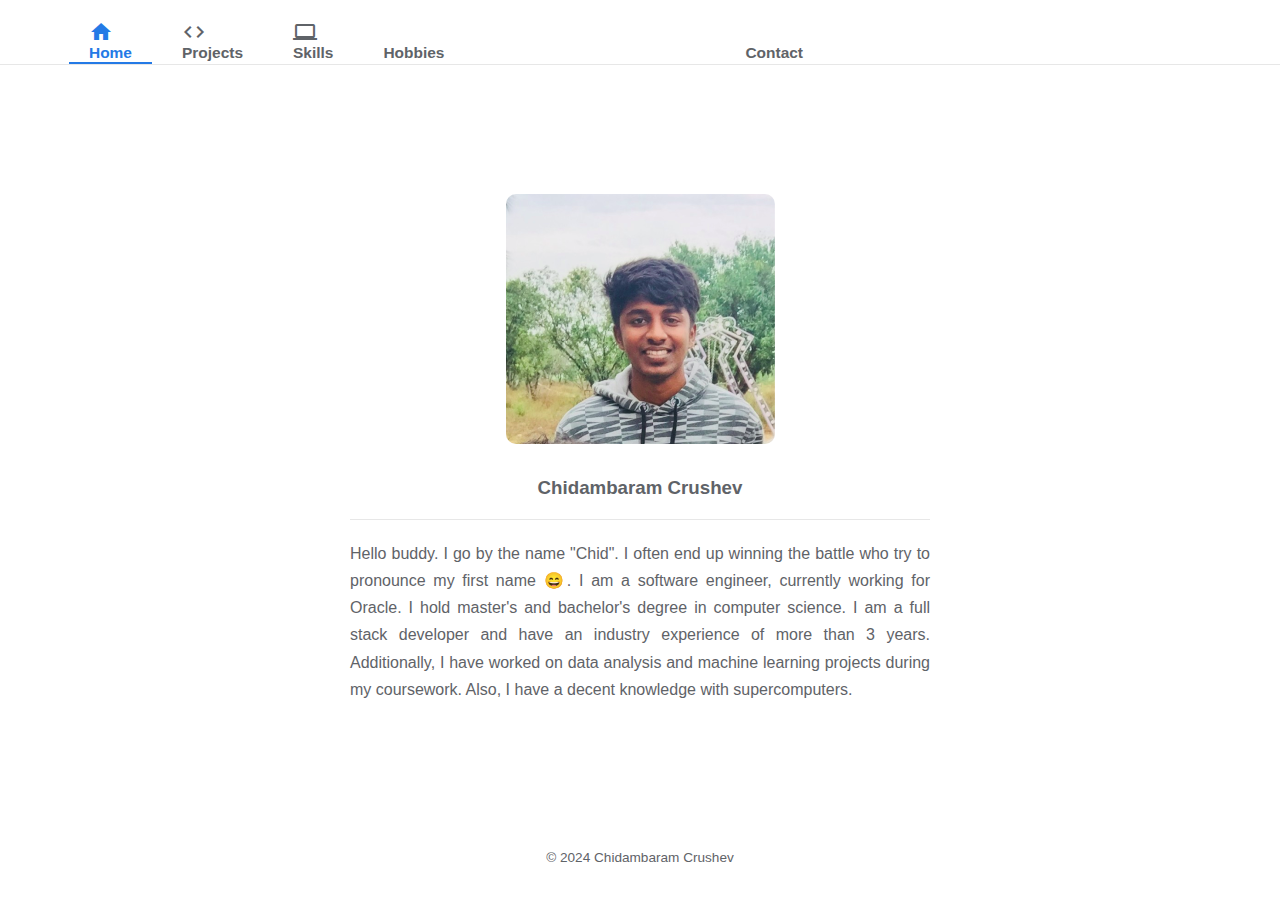
<file: index.html>
<!DOCTYPE html>
<html lang="en">

<head>
    <meta charset="UTF-8">
    <meta name="viewport" content="width=device-width, initial-scale=1.0">
    <title>Home</title>
    <link rel='stylesheet' href='https://chidcrushev.github.io/portfolio/css/styles.css' />
    <link href="https://fonts.googleapis.com/icon?family=Material+Icons" rel="stylesheet">
    <link rel="icon" href="img/tab-logo.png">
    <script src="https://ajax.googleapis.com/ajax/libs/jquery/3.6.0/jquery.min.js"></script>
    <script src="js/script.js"></script>
</head>

<body>
    <div class="body">

        <header class="header-container">
            <navbar class="navbar-container">
                <!-- <div class="navbar-items1"><a href="index.html"><img src="img/logo.png" alt="Logo"></a></div> -->
                <div class="navbar-items2" id="navbar-items2">
                    <button class="close-button">
                        <span class="material-icons">close</span>
                    </button>
                    <a class="page-links items is-active" href="index.html"><span class="material-icons">home</span>
                        Home</a>
                    <a class="page-links items" href="project.html"><span class="material-icons">code</span>
                        Projects</a>
                    <a class="page-links items" href="skillset.html"><span class="material-icons">computer</span>
                        Skills</a>
                    <a class="page-links items" href="hobbies.html"><span class="material-icons">sports_soccer</span>
                        Hobbies</a>
                    <a class="page-links items" href="contact.html"><span class="material-icons">contact_page</span>
                        Contact</a>
                        <button class="dark-button"><span class="material-icons">dark_mode</span></button>
                        <button class="light-button" hidden="hidden"><span class="material-icons">light_mode</span></button> 
                    </div>
                <div class="navbar-items3">
                    <button class="menu-button">
                        <span class="material-icons">menu</span>
                    </button>
                </div>
            </navbar>
        </header>
        <div class="body-container">

            <main class="content">
                <!-- You can have section and articles here -->
                <section class="profile-container">
                    <div class="profile-photo">
                        <img src="img/profile-photo.png" alt="Profile Picture">
                    </div>
                    <div class="profile-information">
                        <span class="infomation">
                            <span class="profile-header">
                                <h3>Chidambaram Crushev</h3>
                            </span>
                            <div class="content">
                                Hello buddy. I go by the name "Chid". I often end up winning the battle who try to
                                pronounce my first name <span> &#128516;</span>. I am a software engineer, currently working for Oracle. 
                                I hold master's and bachelor's degree in computer science.
                                I am a full stack developer and have an industry experience of more than 3 years. Additionally, I have worked on
                                data analysis and machine learning projects during my coursework. Also, I have a decent
                                knowledge with supercomputers.
                            </div> 

                </section>
            </main>
        </div>
    </div>
    <footer class="footer-container">
        <div class="footer-text">
            © 2024 Chidambaram Crushev
        </div>
    </footer>
</body>

</html>
</file>
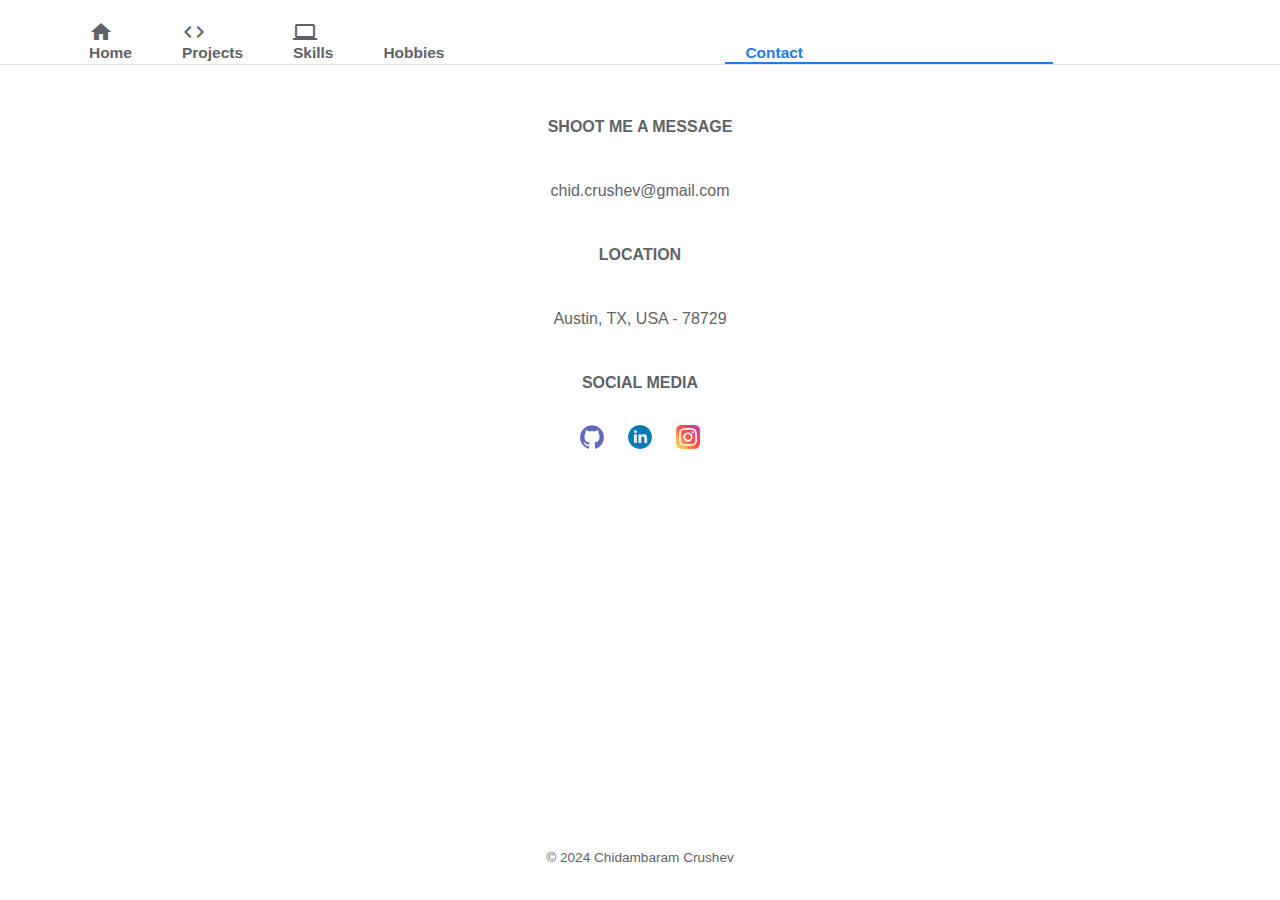
<file: contact.html>
<!DOCTYPE html>
<html lang="en"> 
<head> 
    <meta charset="UTF-8">
    <meta name="viewport" content="width=device-width, initial-scale=1.0">
    <title>Contact</title>
    <link rel='stylesheet' href='css/styles.css' />
    <link href="https://fonts.googleapis.com/icon?family=Material+Icons"
    rel="stylesheet">
    <link rel="icon" href="img/tab-logo.png">
    <script src="https://ajax.googleapis.com/ajax/libs/jquery/3.6.0/jquery.min.js"></script>
    <script src="js/script.js"></script>
</head>
<body>
    <div class="body">

        <header class="header-container">
            <navbar class="navbar-container">
                <!-- <div class="navbar-items1"><a href="index.html"><img src="img/logo.png" alt="Logo"></a></div> -->
                <div class="navbar-items2" id="navbar-items2">
                    <button class="close-button">
                        <span class="material-icons">close</span>
                    </button>
                    <a class="page-links items" href="index.html"><span class="material-icons">home</span>
                        Home</a>
                    <a class="page-links items" href="project.html"><span class="material-icons">code</span>
                        Projects</a>
                    <a class="page-links items" href="skillset.html"><span class="material-icons">computer</span>
                        Skills</a>
                    <a class="page-links items" href="hobbies.html"><span class="material-icons">sports_soccer</span>
                        Hobbies</a>
                    <a class="page-links items is-active" href="contact.html"><span class="material-icons">contact_page</span>
                        Contact</a>
                        <button class="dark-button"><span class="material-icons">dark_mode</span></button>
                        <button class="light-button" hidden="hidden"><span class="material-icons">light_mode</span></button> 
                    </div>
                <div class="navbar-items3">
                    <button class="menu-button">
                        <span class="material-icons">menu</span>
                    </button>
                </div>
            </navbar>
        </header>
        <div class="body-container">
    
            <main class="content">
                <!-- You can have section and articles here -->
                <section class="contact-container">
                    <div class="message-container">
                        <h4>SHOOT ME A MESSAGE</h4>
                        <div class="email">
                            chid.crushev@gmail.com
                        </div>
                    </div>
                    <div class="location">
                        <h4>LOCATION</h4>
                        <div class="location-details">
                            Austin, TX, USA - 78729
                        </div>
                    </div>
                    <div class="social-media-container">
                        <h4>SOCIAL MEDIA</h4>
                        <div class="social-media-links">
                           <a href="https://github.com/chidcrushev" target="_blank"> <img src="img/github.png" alt="GitHub" class="github"></a>
                           <a href="https://www.linkedin.com/in/chid-crushev/" target="_blank"><img src="img/linkedin.png" alt="linkedin" class="linkedin"></a> 
                            <a href="https://www.instagram.com/chid_crushev/" target="_blank"><img src="img/instagram.png" alt="instagram" class="instagram"></a>
                        </div>
                    </div>
                </section>
            </main>
        </div>
    </div>
    <footer class="footer-container">
        <div class="footer-text">
            © 2024 Chidambaram Crushev
        </div>
    </footer>
</body>
</html>
</file>
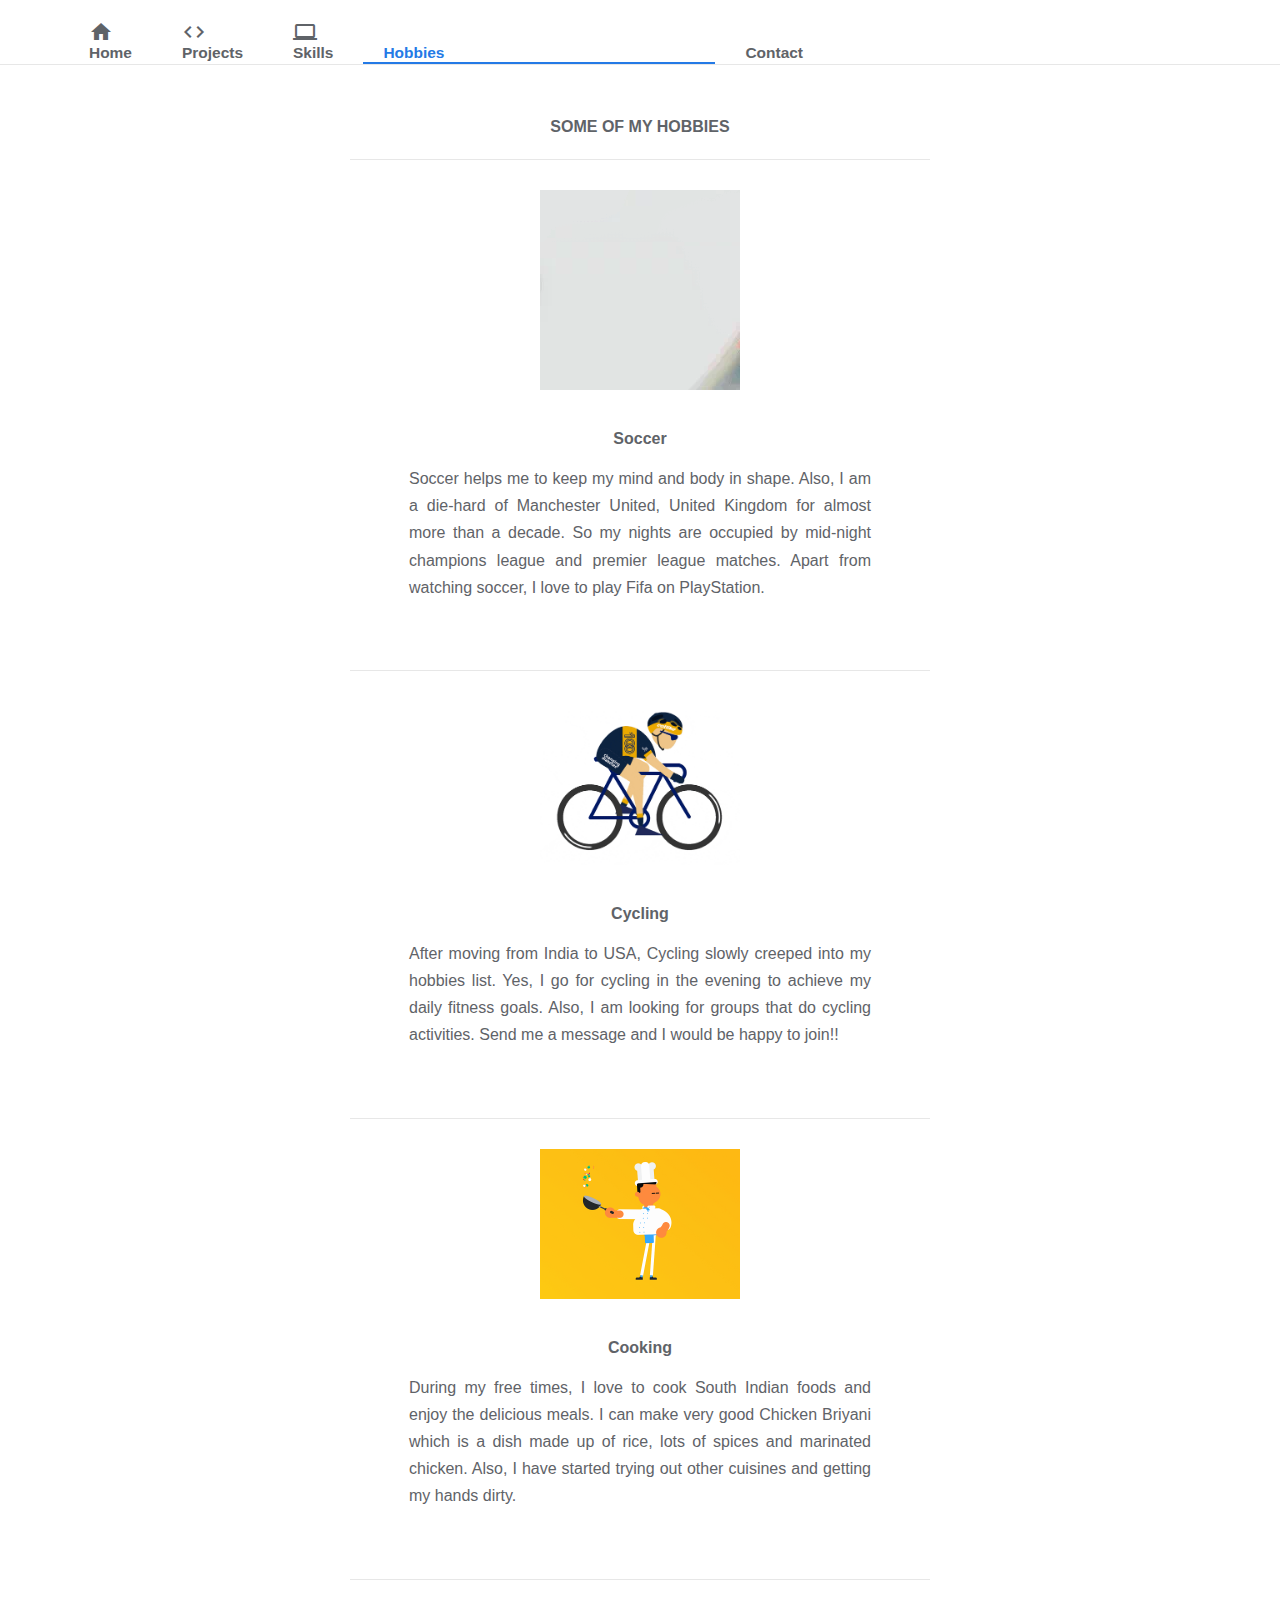
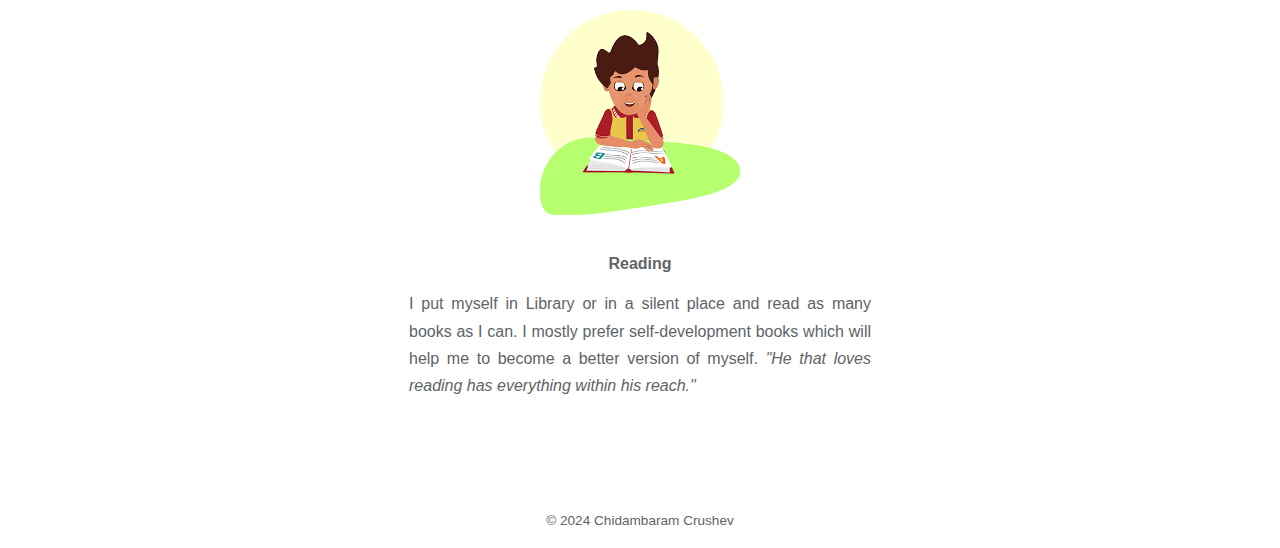
<file: hobbies.html>
<!DOCTYPE html>
<html lang="en">
<head>
    <meta charset="UTF-8">  
    <meta name="viewport" content="width=device-width, initial-scale=1.0">
    <title>Hobbies</title>
    <link rel='stylesheet' href='css/styles.css' />
    <link href="https://fonts.googleapis.com/icon?family=Material+Icons"
    rel="stylesheet">
    <link rel="icon" href="img/tab-logo.png">
    <script src="https://ajax.googleapis.com/ajax/libs/jquery/3.6.0/jquery.min.js"></script>
    <script src="js/script.js"></script>
</head>
<body>
    <div class="body">
        <header class="header-container">
            <navbar class="navbar-container">
                <!-- <div class="navbar-items1"><a href="index.html"><img src="img/logo.png" alt="Logo"></a></div> -->
                <div class="navbar-items2" id="navbar-items2">
                    <button class="close-button">
                        <span class="material-icons">close</span>
                    </button>
                    <a class="page-links items" href="index.html"><span class="material-icons">home</span>
                        Home</a>
                    <a class="page-links items" href="project.html"><span class="material-icons">code</span>
                        Projects</a>
                    <a class="page-links items" href="skillset.html"><span class="material-icons">computer</span>
                        Skills</a>
                    <a class="page-links items is-active" href="hobbies.html"><span class="material-icons">sports_soccer</span>
                        Hobbies</a>
                    <a class="page-links items" href="contact.html"><span class="material-icons">contact_page</span>
                        Contact</a>
                        <button class="dark-button"><span class="material-icons">dark_mode</span></button>
                        <button class="light-button" hidden="hidden"><span class="material-icons">light_mode</span></button> 
                    </div>
                <div class="navbar-items3">
                    <button class="menu-button">
                        <span class="material-icons">menu</span>
                    </button>
                </div>
            </navbar>
        </header>
        <div class="body-container">
    
            <main class="content">
                <!-- You can have section and articles here -->
                <section class="hobbies-container">
                    <h4>SOME OF MY HOBBIES</h4>
                    <div class="row">
                        <div class="column-image">
                        <img src="img/soccer.webp" alt="Gif">
                        </div>
                        <div class="column-description">
                            <h4 class="hobbies-header">Soccer</h4>
                            <div class="hobbies-description">Soccer helps me to keep my mind and body in shape. Also, I am a die-hard of Manchester United, United Kingdom for almost more than a decade. So my nights are occupied by
                        mid-night champions league and premier league matches. Apart from watching soccer, I love to play Fifa on PlayStation.</div>
                        </div>
                    </div>
                      <div class="row">
                        <div class="column-image">
                            <img src="img/cycling.gif" alt="Gif">
                            </div>
                            <div class="column-description">
                                <h4 class="hobbies-header">Cycling</h4>
                                <div class="hobbies-description">After moving from India to USA, Cycling slowly creeped into my hobbies list. Yes, I go for cycling in the evening to achieve my daily fitness goals. Also, I am looking for groups that do cycling activities. Send me a message and I would be happy to join!!</div>
                            </div>
                      </div>
                      <div class="row">
                        <div class="column-image">
                            <img src="img/cooking.gif" alt="Gif">
                            </div>
                            <div class="column-description">
                                <h4 class="hobbies-header">Cooking</h4>
                                <div class="hobbies-description">During my free times, I love to cook South Indian foods and enjoy the delicious meals. I can make very good Chicken Briyani which is a dish  made up of rice, lots of spices and marinated chicken. Also, I have started trying out other cuisines and getting my hands dirty.</div>
                            </div>
                      </div>
                      <div class="row">
                        <div class="column-image">
                            <img src="img/reading.gif" alt="Gif">
                            </div>
                            <div class="column-description">
                                <h4 class="hobbies-header">Reading</h4>
                                <div class="hobbies-description">I put myself in Library or in a silent place and read as many books as I can. I mostly prefer self-development books which will help me to become a better version of myself. <i>"He that loves reading has everything within his reach."</i></div>
                            </div>
                      </div>
                      </section>
                </section>
            </main>
        </div>
    </div>
    <footer class="footer-container">
        <div class="footer-text">
            © 2024 Chidambaram Crushev
        </div>
    </footer>
</body>
</html>
</file>
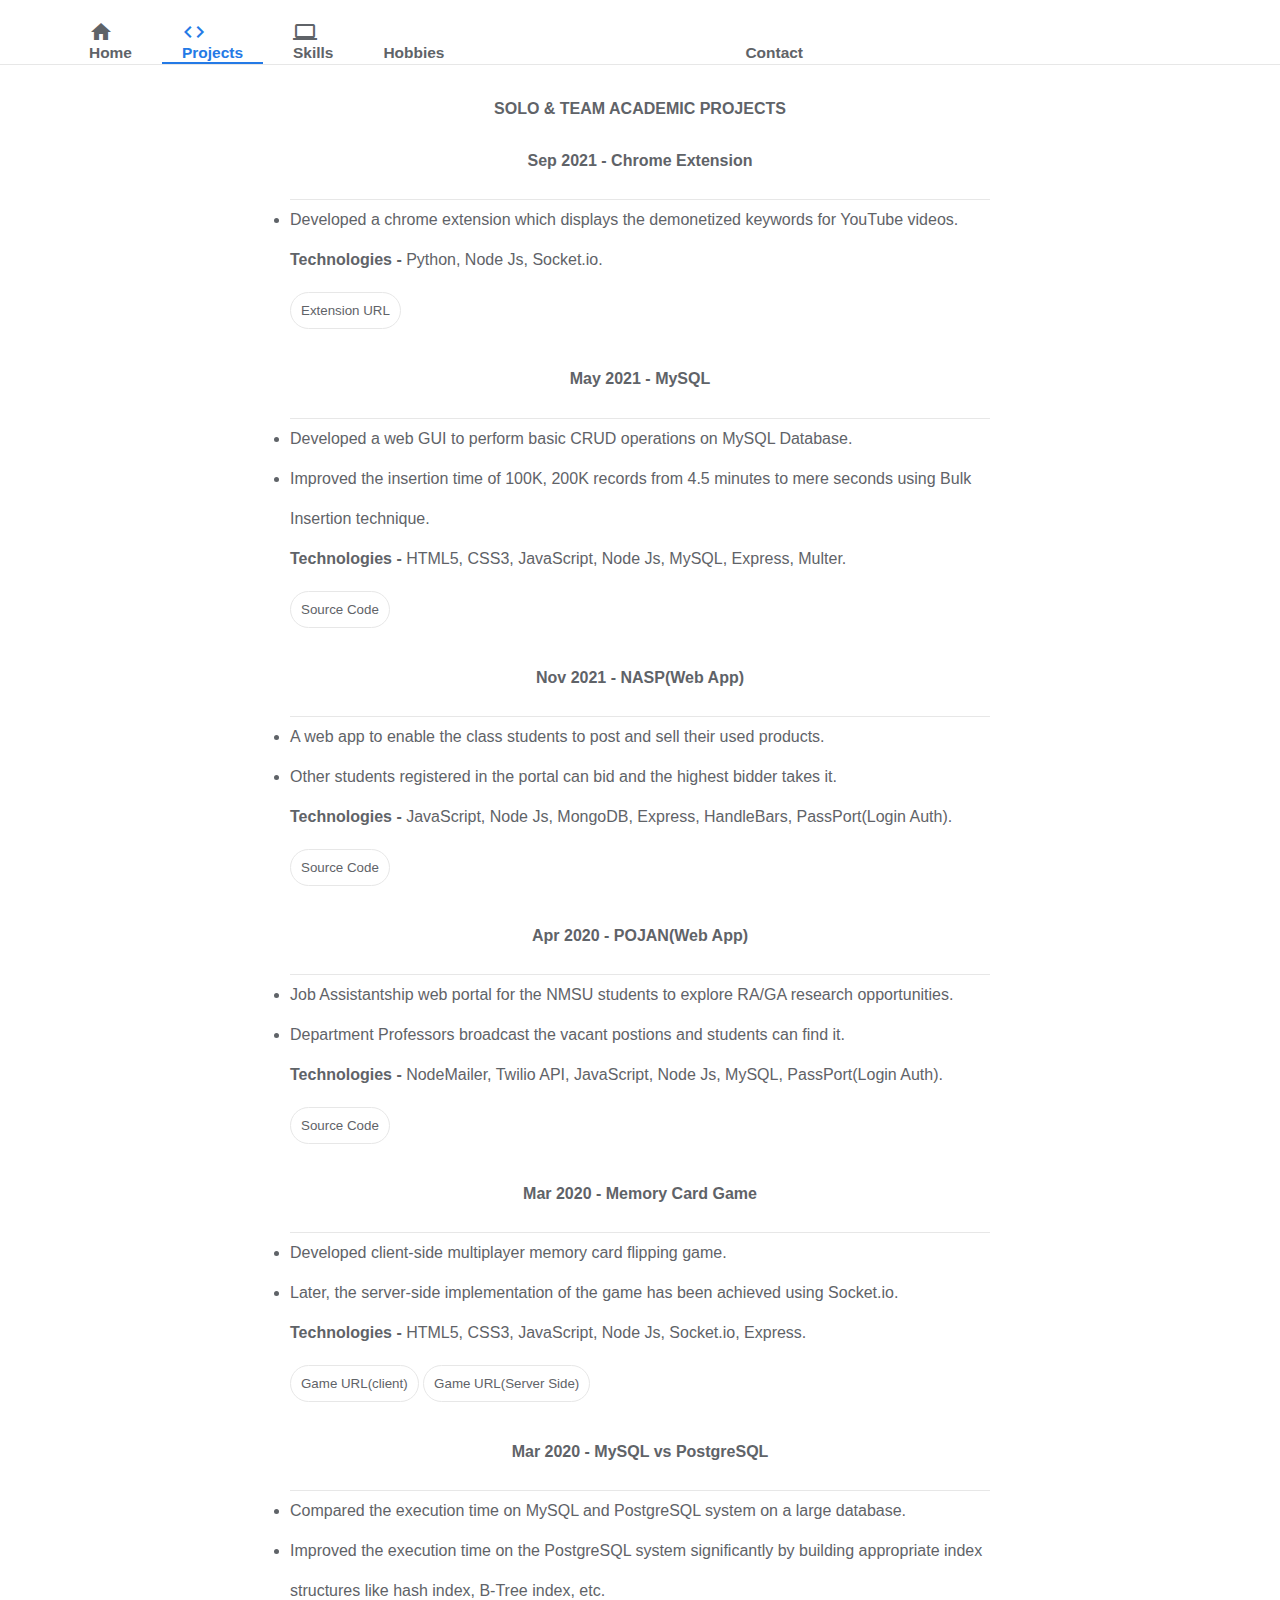
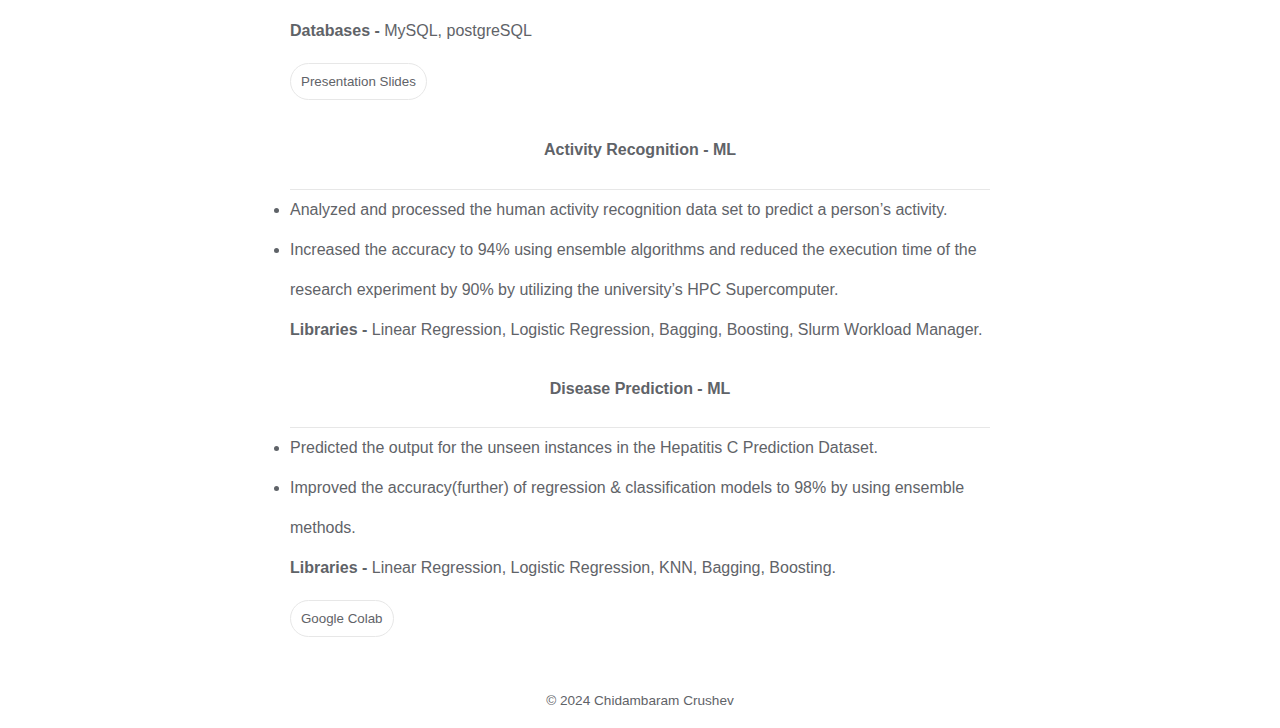
<file: project.html>
<!DOCTYPE html>
<html lang="en">

<head>
    <meta charset="UTF-8">
    <meta name="viewport" content="width=device-width, initial-scale=1.0">
    <title>Project</title>
    <link rel='stylesheet' href='css/styles.css' />
    <link href="https://fonts.googleapis.com/icon?family=Material+Icons" rel="stylesheet">
    <link rel="icon" href="img/tab-logo.png">
    <script src="https://ajax.googleapis.com/ajax/libs/jquery/3.6.0/jquery.min.js"></script>
    <script src="js/script.js"></script>
</head>

<body>
    <div class="body">
        <header class="header-container">
            <navbar class="navbar-container">
                <!-- <div class="navbar-items1"><a href="index.html"><img src="img/logo.png" alt="Logo"></a></div> -->
                <div class="navbar-items2" id="navbar-items2">
                    <button class="close-button">
                        <span class="material-icons">close</span>
                    </button>
                    <a class="page-links items" href="index.html"><span class="material-icons">home</span>
                        Home</a>
                    <a class="page-links items is-active" href="project.html"><span class="material-icons">code</span>
                        Projects</a>
                    <a class="page-links items" href="skillset.html"><span class="material-icons">computer</span>
                        Skills</a>
                    <a class="page-links items" href="hobbies.html"><span class="material-icons">sports_soccer</span>
                        Hobbies</a>
                    <a class="page-links items" href="contact.html"><span class="material-icons">contact_page</span>
                        Contact</a>
                    <button class="dark-button"><span class="material-icons">dark_mode</span></button>
                    <button class="light-button" hidden="hidden"><span class="material-icons">light_mode</span></button>
                </div>
                <div class="navbar-items3">
                    <button class="menu-button">
                        <span class="material-icons">menu</span>
                    </button>
                </div>
            </navbar>
        </header>
        <div class="body-container">

            <main class="content">
                <!-- You can have section and articles here -->
                <section class="project-container">
                    <h4 class="main-header">SOLO & TEAM ACADEMIC PROJECTS</h4>
                    <div class="project-row">
                        <h4 class="project-time">
                            Sep 2021 - Chrome Extension
                        </h4>
                        <div class="project-content">
                            <div class="project-description">
                                <li> Developed a chrome extension which displays the demonetized keywords for YouTube videos.
                                <li class="technologies"><b>Technologies - </b> Python, Node Js, Socket.io.</li>
                                <li class="source-code">
                                    <a href="https://chromewebstore.google.com/detail/change-video-page/enjokgjdjifegcmfnjjplgdgifhilmmm" target="_blank"><button class="repo">Extension URL</button></a>
                                </li>
                            </div>
                        </div>
                    </div>
                    <div class="project-row">

                    <h4 class="project-time">
                        May 2021 - MySQL
                    </h4>
                    <div class="project-content">
                        <div class="project-description">
                            <li>Developed a web GUI to perform basic CRUD operations on MySQL Database.</li>
                            <li>Improved the insertion time of 100K, 200K records from 4.5 minutes to mere seconds using Bulk Insertion technique.</li>
                            <li class="technologies"><b>Technologies - </b>HTML5, CSS3, JavaScript, Node Js, MySQL, Express, Multer.</li>
                            <li class="source-code">
                                    <a href="https://github.com/chidcrushev/mysql-insertion-techniques" target="_blank"><button class="repo">Source Code</button></a>
                            </li>
                        </div>
                    </div>
                </div>

                    <div class="project-row">
                        <h4 class="project-time">
                            Nov 2021 - NASP(Web App)
                        </h4>
                        <div class="project-content">
                            <div class="project-description">
                                <li> A web app to enable the class students to post and sell their used products.</li>
                                <li>Other students registered in the portal can bid and the highest bidder takes it.</li>
                                <li class="technologies"><b>Technologies - </b>JavaScript, Node Js, MongoDB, Express, HandleBars, PassPort(Login Auth).</li>
                                <li class="source-code">
                                    <a href="https://github.com/chidcrushev/NASP" target="_blank"><button
                                            class="repo">Source Code</button></a>
                                </li>
                            </div>
                        </div>
                    </div>

                    <div class="project-row">
                        <h4 class="project-time">
                            Apr 2020 - POJAN(Web App)
                        </h4>
                        <div class="project-content">
                            <div class="project-description">
                                <li> Job Assistantship web portal for the NMSU students to explore RA/GA research opportunities.</li>
                                <li>Department Professors broadcast the vacant postions and students can find it.</li>
                                <li class="technologies"><b>Technologies - </b>NodeMailer, Twilio API, JavaScript, Node Js, MySQL, PassPort(Login Auth).</li>
                                <li class="source-code">
                                    <a href="https://github.com/chidcrushev/Pojan" target="_blank"><button
                                            class="repo">Source Code</button></a>
                                </li>
                            </div>
                        </div>
                    </div>

                    <div class="project-row">
                        <h4 class="project-time">
                            Mar 2020 - Memory Card Game
                        </h4>
                        <div class="project-content">
                            <div class="project-description">
                                <li>Developed client-side multiplayer memory card flipping game.</li>
                                <li>Later, the server-side implementation of the game has been achieved using Socket.io.</li>
                                <li class="technologies"><b>Technologies - </b>HTML5, CSS3, JavaScript, Node Js, Socket.io, Express.</li>
                                <li class="source-code">
                                    <a href="https://web.nmsu.edu/~crushev/index.html" target="_blank"><button class="repo">Game URL(client)</button></a>
                                    <a href="https://card-flipping-game.herokuapp.com/" target="_blank"><button class="repo">Game URL(Server Side)</button></a>

                                </li>
                            </div>
                        </div>
                    </div>

                    <div class="project-row">
                        <h4 class="project-time">
                            Mar 2020 - MySQL vs PostgreSQL
                        </h4>
                        <div class="project-content">
                            <div class="project-description">
                                <li>Compared the execution time on MySQL and PostgreSQL system on a large database.</li>
                                <li> Improved the execution time on the PostgreSQL system significantly by building appropriate index structures like hash index, B-Tree index, etc.</li>
                       <li class="technologies"><b>Databases - </b>MySQL, postgreSQL</li>
                                <li class="source-code">
                                    <a href="https://docs.google.com/presentation/d/1lPLBuPXQ9ug7jdYvECXmCFJRQnTPX0TmKN0oaSJs3ZY/edit?usp=sharing" target="_blank"><button class="repo">Presentation Slides</button></a>
                                </li>
                            </div>
                        </div>
                    </div>

                    <div class="project-row">
                        <h4 class="project-time">
                            Activity Recognition - ML
                        </h4>
                        <div class="project-content">
                            <div class="project-description">
                                
                                <li>Analyzed and processed the human activity recognition data set to predict a person’s activity.</li>
                                <li>Increased the accuracy to 94% using ensemble algorithms and reduced the execution time of the research experiment by 90% by utilizing the university’s HPC Supercomputer.</li>
                          <li class="technologies"><b>Libraries - </b>Linear Regression, Logistic Regression, Bagging, Boosting, Slurm Workload Manager.</li>
                            </div>
                        </div>
                    </div>
    
                    <div class="project-row">
                        <h4 class="project-time">
                            Disease Prediction - ML
                        </h4>
                        <div class="project-content">
                            <div class="project-description">
                                <li>Predicted the output for the unseen instances in the Hepatitis C Prediction Dataset.</li>
                                <li>Improved the accuracy(further) of regression & classification models to 98% by using ensemble methods.</li>
                          <li class="technologies"><b>Libraries - </b>Linear Regression, Logistic Regression, KNN, Bagging, Boosting.</li>
                                <li class="source-code">
                                    <a href="https://colab.research.google.com/drive/1qzWO9qJMSVZaADwwlpi1nfQvVKQWctYl?usp=sharing" target="_blank"><button class="repo">Google Colab</button></a>
                                </li>
                            </div>
                        </div>
                    </div>
                </section>
            </main>
        </div>
    </div>
    <footer class="footer-container">
        <div class="footer-text">
            © 2024 Chidambaram Crushev
        </div>
    </footer>
</body>

</html>
</file>
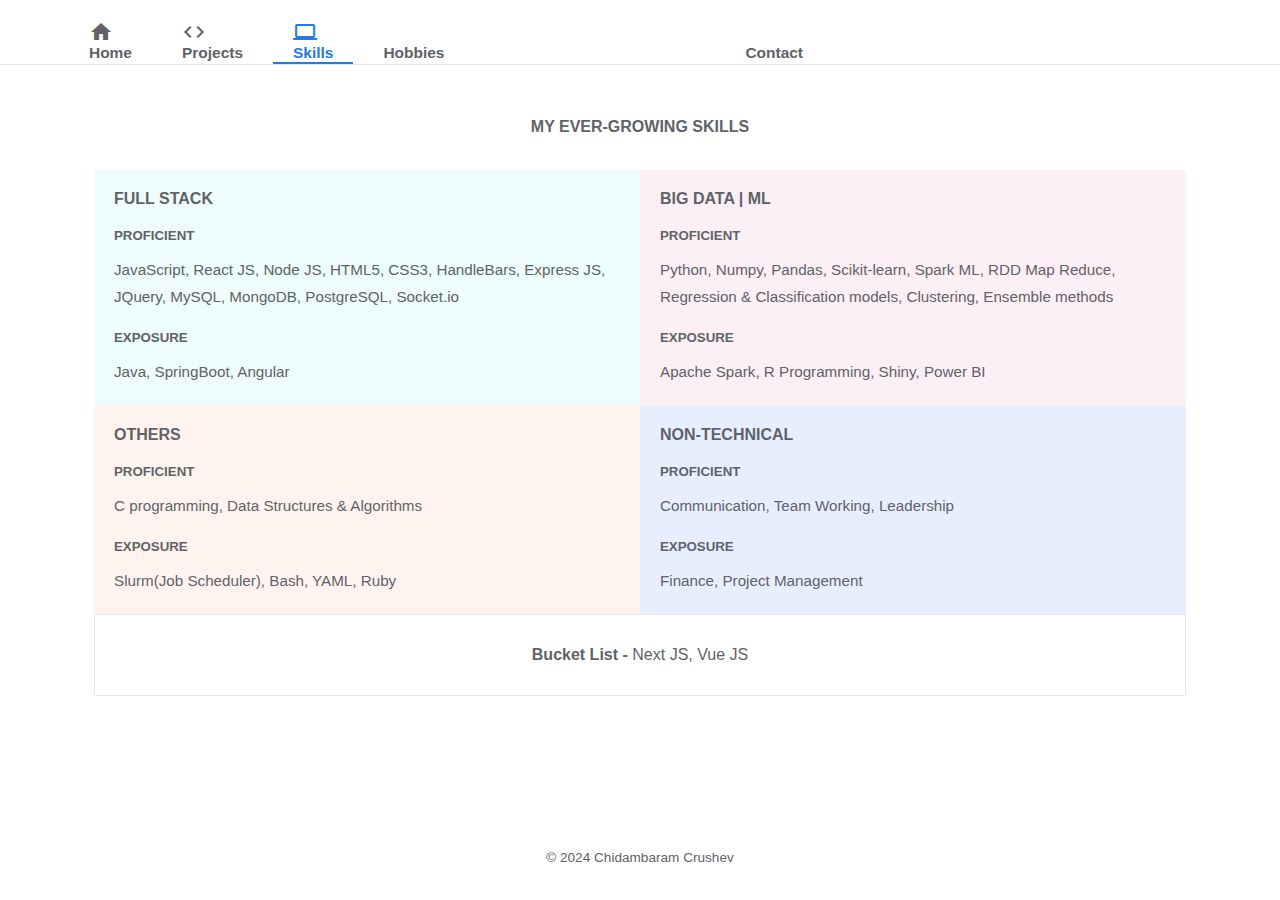
<file: skillset.html>
<!DOCTYPE html>
<html lang="en">

<head>
    <meta charset="UTF-8">
    <meta name="viewport" content="width=device-width, initial-scale=1.0">
    <title>Skills</title>
    <link rel='stylesheet' href='css/styles.css' />
    <link href="https://fonts.googleapis.com/icon?family=Material+Icons" rel="stylesheet">
    <link rel="icon" href="img/tab-logo.png">
    <script src="https://ajax.googleapis.com/ajax/libs/jquery/3.6.0/jquery.min.js"></script>
    <script src="js/script.js"></script>
</head>

<body>
    <div class="body">

        <header class="header-container">
            <navbar class="navbar-container">
                <!-- <div class="navbar-items1"><a href="index.html"><img src="img/logo.png" alt="Logo"></a></div> -->
                <div class="navbar-items2" id="navbar-items2">
                    <button class="close-button">
                        <span class="material-icons">close</span>
                    </button>
                    <a class="page-links items" href="index.html"><span class="material-icons">home</span>
                        Home</a>
                    <a class="page-links items" href="project.html"><span class="material-icons">code</span>
                        Projects</a>
                    <a class="page-links items is-active" href="skillset.html"><span class="material-icons">computer</span>
                        Skills</a>
                    <a class="page-links items" href="hobbies.html"><span class="material-icons">sports_soccer</span>
                        Hobbies</a>
                    <a class="page-links items" href="contact.html"><span class="material-icons">contact_page</span>
                        Contact</a>
                        <button class="dark-button"><span class="material-icons">dark_mode</span></button>
                        <button class="light-button" hidden="hidden"><span class="material-icons">light_mode</span></button> 
                    </div>
                <div class="navbar-items3">
                    <button class="menu-button">
                        <span class="material-icons">menu</span>
                    </button>
                </div>
            </navbar>
        </header>
        <div class="body-container">

            <main class="content">
                <!-- You can have section and articles here -->
                <section class="skillset-container">
                    <h4 class="main-header">MY EVER-GROWING SKILLS</h4>
                    <div class="sections">

                        <div class="first-section">
                            <div class="row">
                                <div class="column" id="column1">
                                    <h4 class="sub-header1">FULL STACK</h4>
                                    <h5 class="sub-header2">PROFICIENT</h5>
                                    <div class="skills-description-proficient">
                                        JavaScript, React JS, Node JS, HTML5, CSS3, HandleBars, Express JS, JQuery, MySQL, MongoDB, PostgreSQL, Socket.io
                                    </div>
                                    <h5 class="sub-header2">EXPOSURE</h5>
                                    <div class="skills-description-exposure">
                                        Java, SpringBoot, Angular
                                    </div>
                                
                                </div>
                                <div class="column" id="column2">
                                    <h4 class="sub-header1">BIG DATA | ML</h4>
                                    <h5 class="sub-header2">PROFICIENT</h5>
                                    <div class="skills-description-proficient">
                                        Python, Numpy, Pandas, Scikit-learn, Spark ML, RDD Map Reduce, Regression & Classification models, Clustering, Ensemble methods
                                    </div>
                                    <h5 class="sub-header2">EXPOSURE</h5>
                                    <div class="skills-description-exposure">
                                        Apache Spark, R Programming, Shiny, Power BI
                                    </div>
                                
                                </div>
                            </div>
                            <div class="row">
                                <div class="column" id="column3">
                                    <h4 class="sub-header1">OTHERS</h4>
                                    <h5 class="sub-header2">PROFICIENT</h5>
                                    <div class="skills-description-proficient">
                                        C programming, Data Structures & Algorithms
                                    </div>
                                    <h5 class="sub-header2">EXPOSURE</h5>
                                    <div class="skills-description-exposure">
                                        Slurm(Job Scheduler), Bash, YAML, Ruby
                                    </div>
                                
                                </div>
                                <div class="column" id="column4">
                                    <h4 class="sub-header1">NON-TECHNICAL</h4>
                                    <h5 class="sub-header2">PROFICIENT</h5>
                                    <div class="skills-description-proficient">
                                        Communication, Team Working, Leadership
                                    </div>
                                    <h5 class="sub-header2">EXPOSURE</h5>
                                    <div class="skills-description-exposure">
                                       Finance, Project Management
                                    </div>
                                </div>
                            </div>
                        </div>

                    <div class="second-section">
                        <div class="row">
                            <div class="column" id="column5">
                                <div class="learning-skills">
                                    <b>Bucket List - </b> Next JS, Vue JS
                                </div>
                            </div>
                        </div>
                    </div>
                </div>
                </section>
            </main>
        </div>
    </div>
    <footer class="footer-container">
        <div class="footer-text">
            © 2024 Chidambaram Crushev
        </div>
    </footer>
</body>

</html>
</file>
<file: css/styles.css>
/* Generic CSS - Applied to all pages */

* {
    box-sizing: border-box;
    margin: 0;
    padding: 0;
    font-family: "Google Sans", "Helvetica Neue", sans-serif;
    outline: none;
    background: var(--background-color);
    color: var(--color);
}

html {
    --background-color: #fff;
    --color: #5f6368;
    --link-color: #247ae6;
    --link-responsive-color: #868686;
    --link-hover-color: rgb(252, 252, 252);
    --border-color: #e7e7e7;
    --skills-color: #5f6368;
    --border-profile-container: 0.5px solid #f1f1f1;
    --link-background-responsive-color: rgb(212, 212, 212);
    --border-project-column: #e7e7e7;
    --skills-topleft-color: rgb(238, 253, 251);
    --skills-topright-color: rgb(253, 239, 246);
    --skills-bottomleft-color: rgb(255, 243, 240);
    --skills-bottomright-color: rgb(231, 239, 255);
}

.dark {
    --background-color: rgb(26, 26, 26);
    --color: #9c9c9c;
    --link-color: #3f9cf3;
    --border-color: #2c2c2c;
    --link-responsive-color: #313131;
    --link-background-responsive-color: rgb(214, 214, 214);
    --link-hover-color: rgb(252, 252, 252);
    --border-profile-container: none;
    --border-project-column: #2c2c2c;
    --skills-color: #2c2c2c;
    ;
    --skills-topleft-color: rgb(212, 252, 245);
    --skills-topright-color: rgb(253, 207, 230);
    --skills-bottomleft-color: rgb(253, 196, 131);
    --skills-bottomright-color: rgb(172, 187, 218);
}

.body {
    min-height: calc(100vh - 65px);
}

.navbar-items2 ul {
    display: flex;
}

.header-container {
    width: 100%;
    height: 65px;
    border-bottom: 1px solid var(--border-color);
}


.navbar-container {
    height: 100%;
    position: relative;
    width: 90%;
    display: flex;
    margin: 0 auto;
}

a {
    text-decoration: none;
}


.navbar-items1 {
    flex: 1;
    padding: 20px;
    font-weight: 600;
}

.navbar-items2 {
    flex: 4;
    justify-content: flex-end;
    font-size: 0.967rem;
    display: flex;
    font-weight: 600;
}

.items a {
    border-radius: 20px;
    border: 1px solid transparent;
    padding-left: 10px;
}

.items {
    padding: 20px;
    margin: 0 5px;
}

.navbar-items1 img {
    width: 50px;
}

.navbar-items3 {
    cursor: pointer;
}

.items:hover {
    cursor: pointer;
    border-bottom: 2px solid var(--link-color);
}

.items.is-active {
    color: var(--link-color);
    border-bottom: 2px solid var(--link-color);
}

.items.is-active .material-icons {
    color: var(--link-color);
}

.material-icons {
    font-family: 'Material Icons';
    font-weight: normal;
    font-style: normal;
    font-size: 24px;
    line-height: 1;
    letter-spacing: normal;
    text-transform: none;
    display: inline-block;
    white-space: nowrap;
    word-wrap: normal;
    direction: ltr;
    -webkit-font-feature-settings: 'liga';
    -webkit-font-smoothing: antialiased;
    vertical-align: middle;
}

.material-icons.dark-mode {
    padding: 20px;
    margin: 0 5px;
}

.footer-container {
    width: 100%;
    bottom: 0;
    left: 0;
    height: 50px;
    font-size: 0.85rem;
    margin: auto;
    text-align: center;
    padding-top: 15px;
}


.dark-button,
.light-button,
.menu-button,
.close-button {
    background: none;
    cursor: pointer;
    border: none;
    outline: none;
}

.close-button .material-icons {
    font-size: 15px;
    padding: 5px;
}


/* Generic CSS - Applied to all pages */


/* Index page specific css */

.profile-container {
    display: flex;
    margin: 5% 25%;
    border: var(--border-profile-container);
    padding: 30px;
    border-radius: 10px;
}

.profile-photo {
    flex: 20%;
}

.profile-information {
    flex: 80%;
    margin-left: 5%;
}

.profile-photo img {
    border-radius: 10px;
}

.profile-container .content {
    margin-top: 20px;
    padding: 20px 0;
    line-height: 1.7rem;
    text-align: justify;
    border-top: 1px solid var(--border-color);
}

/* Index page specific css */


/* Project page CSS */

.project-container {
    width: 100%;
    margin: auto;    
    padding: 30px;
    line-height: 2.5rem;
}

.project-container h4 {
    text-align: center;
    line-height: 1.7rem;
}

.project-container .main-header {
    margin-bottom: 25px;
}

.project-time {
    text-align: center;
    margin: 25px 0;
}

.project-description {
    border-top: 1px solid var(--border-color);
    width: 700px;
}

.project-content {
    width: 100%;
    margin: auto;
    text-align: center;
}

.source-code {
    padding: 10px 0;
}

.technologies {
    list-style-type: none;
}

.project-description {
    text-align: left;
    display: inline-block;
}


.project-container .column {
    border: 0.5px solid var(--border-project-column);
    flex: 50%;
    border-radius: 10px;
    overflow: auto;
    font-size: 0.95rem;
    max-width: 475px;
}

.project-container .project-image img {
    display: block;
    width: 100%;
}

.project-container .project-image {
    border-bottom: 1px solid var(--border-project-column);
}

.project-container .project-title {
    padding: 15px;
    border-bottom: 1px solid var(--border-project-column);
    text-align: center;
}


.source-code {
    text-align: left;
    display: inline-block;
}

.repo {
    outline: none;
    padding: 10px;
    border: 0.5px solid var(--border-color);
    outline: none;
    border-radius: 20px;
    cursor: pointer;
}


.project-container .row:not(:nth-child(2)){
    margin-top: 3%;
}

/* Project page CSS */


/* Hobbies page CSS */


.hobbies-container {
    margin: 0 25%;
    padding: 30px;
}

.hobbies-container h4 {
    text-align: center;
    line-height: 4rem;
}

.hobbies-container .row {
    display: flex;
    flex-direction: row;
    padding: 30px 0;
    border-top: 1px solid var(--border-color);
}

.hobbies-container .row .column-image {
    flex: 20%;
}

.hobbies-container .row .column-description {
    flex: 80%;
}

.hobbies-container .hobbies-header {
    text-align: left;
    line-height: 2.0rem !important;
    padding: 0 20px;
}

.hobbies-container .hobbies-description {
    padding: 0 20px;
    line-height: 1.7rem;
    text-align: justify;
}

.hobbies-container .column-image img {
    width: 200px;
}


/* Hobbies page CSS */


/* Contact page CSS */

.contact-container {
    padding: 30px;
    display: flex;
    line-height: 4rem;
    flex-direction: column;
}

.contact-container .message-container {
    flex: 100%;
}

.contact-container .social-media-container {
    flex: 100%;
}

.contact-container h4 {
    text-align: center;
}

.contact-container form {
    margin: 0 30%;
}

.form-buttons {
    text-align: center;
    width: 100%;
}

input[type="submit"],
input[type="reset"] {
    outline: none;
    padding: 10px;
    border: 0.5px solid var(--border-color);
    outline: none;
    border-radius: 20px;
    margin: 0 2%;
    letter-spacing: 0.05rem;
    cursor: pointer;
}

input[type="text"] {
    border: none;
    border-bottom: 0.5px solid var(--border-color);
    width: 70%;
    margin-left: 5%;
    padding: 10px;
}

#textarea {
    margin-top: 5%;
    margin-left: 12%;
    padding: 10px;
    border: 0.5px solid var(--border-color);
    width: 70%;
}

.social-media-text,
.social-media-links,
.email,
.location {
    text-align: center;
}

.contact-container img {
    width: 24px;
    margin: 10px;
}

/* Contact page CSS */


/*Skills page CSS */

.skillset-container {
    margin: 0 5%;
    padding: 30px;
    color: var(--skills-color);
}



.sub-header1,
.sub-header2 {
    background: inherit;
    padding: 10px;
}

.skills-description-proficient,
.skills-description-exposure {
    background: inherit;
    padding: 3px 10px 10px 10px;
}

.learning-skills {
    line-height: 2.5rem;
    text-align: left;
}

.dark .sub-header1,
.dark .sub-header2,
.dark .skills-description-proficient,
.dark .skills-description-exposure {
    color: var(--skills-color);
}

.skills-description-proficient,
.skills-description-exposure {
    line-height: 1.7rem;
    font-size: 0.95rem;
}

.skillset-container .main-header,
.skillset-container .sub-header {
    text-align: center;
    line-height: 4rem;
}

.sections {
    display: flex;
    flex-direction: row;
    margin-top: 1%;
}

.first-section .row, .second-section .row{
    display: flex;
}

.first-section, .second-section {
    flex: 50%;
}

.second-section .row {
    width: 100%;
    height: 100%;
}

.second-section {
    border:1px solid var(--border-color)
}


.first-section .row .column {
    flex: 50%;
    padding: 10px;
}

.second-section .row .column {
    padding: 0 10px;
    margin: auto;
}


#column1 {
    background: var(--skills-topleft-color);
}

#column2 {
    background: var(--skills-topright-color);
}

#column3 {
    background: var(--skills-bottomleft-color);
}

#column4 {
    background: var(--skills-bottomright-color);
}

/* Skills page CSS */

/* Media Queries */

@media screen and (min-width: 1024px) {
    .project-container .row {
        flex-direction: row;
        /* margin-bottom: 3%; */
    }

    .navbar-items3,
    .close-button {
        display: none;
    }

    .navbar-items2 {
        display: flex;
    }

}



@media screen and (max-width: 1023.5px) {

    .navbar-items1 {
        text-align: center;
    }

    .navbar-container .navbar-items2 {
        position: absolute;
        top: 100px;
        display: none;

    }

    .navbar-items3 {
        display: block;
        position: absolute;
        right: 20px;
        top: 15px
    }

    .navbar-items2 .items {
        display: block;
        border-radius: 0 10px;
        margin: 10px 0;
        padding: 10px;
    }


    .navbar-container .navbar-items2.responsive-dropdown {
        display: block !important;
        position: fixed;
        height: 100%;
        width: 50%;
        right: 0px;
        top: 0px;
        z-index: 1000;
        border: 0.5px solid var(--border-project-column);
    }

    .dark-button,
    .light-button {
        width: 100%;
        margin: auto;
        padding-right: 40%;
    }

    .dark-button .material-icons,
    .light-button .material-icons {
        margin-left: 50%;
    }

    .items:hover {
        cursor: pointer;
        color: var(--link-hover-color);
    }

    .items.is-active {
        color: var(--link-responsive-color);
        background: var(--link-background-responsive-color);
        border-bottom: none;
    }

    .items.is-active .material-icons {
        color: var(--link-responsive-color);
        background: var(--link-background-responsive-color);
    }

    .close-button {
        display: block;
    }


    .hobbies-container {
        margin: 0 20%;
    }
}

@media screen and (min-width: 1250px){
    .project-container .row .column:first-child{
        margin-left:5%
    }
    
    .project-container .row .column:nth-child(2){
        margin-right: 5%;
    }

}

@media screen and (max-width: 1250px) {
    .project-container .row {
        flex-direction: column;
    }

    .project-container .row .column {
        margin: auto;
    }

    .project-container .row .column:nth-child(2){
        margin-top: 3%;
    }

}

@media screen and (max-width: 1500px) {

    .profile-container, .hobbies-container .row {
        flex-direction: column;
    }

    .profile-container .profile-photo{
        flex: 100%;
        margin: 6% auto 0 auto;
    }

    .hobbies-container .column-image {
        margin: 0 auto;
    }

    .hobbies-container .column-description {
        margin: 5%;
    }

    .hobbies-container .hobbies-description {
        margin: 10px;
    }

    .hobbies-container .hobbies-header {
        text-align: center;
    }

    .profile-container .profile-information {
        margin: 5% 0 0 0;
    }

    .profile-header {
        text-align: center;
    }

    .profile-container {
        border: none;
    }



    /* Project Container */
    .sections {
        flex-direction: column;
    }

    .sections .second-section .row{
        padding: 20px;
    }

    /* Project Container */

}



@media screen and (max-width: 900px) {

    .profile-container {
        margin: 5% 20%
    }

    .hobbies-container {
        margin: 0 15%;
    }

    .first-section .row, .second-section .row {
        flex-direction: column;
    }

}

@media screen and (max-width: 700px) {

    .profile-container {
        margin: 5% 15.5%;
    }

    .hobbies-container {
        margin: 0;
    }

    .hobbies-container .column-description {
        margin: 0;
        padding: 0;
    }

}

@media screen and (max-width: 750px) {

    .project-description {
        width: 100%;
    }

}

@media screen and (max-width: 700px) {

    .profile-container {
        margin: 5% 5%;
    }

}
</file>
